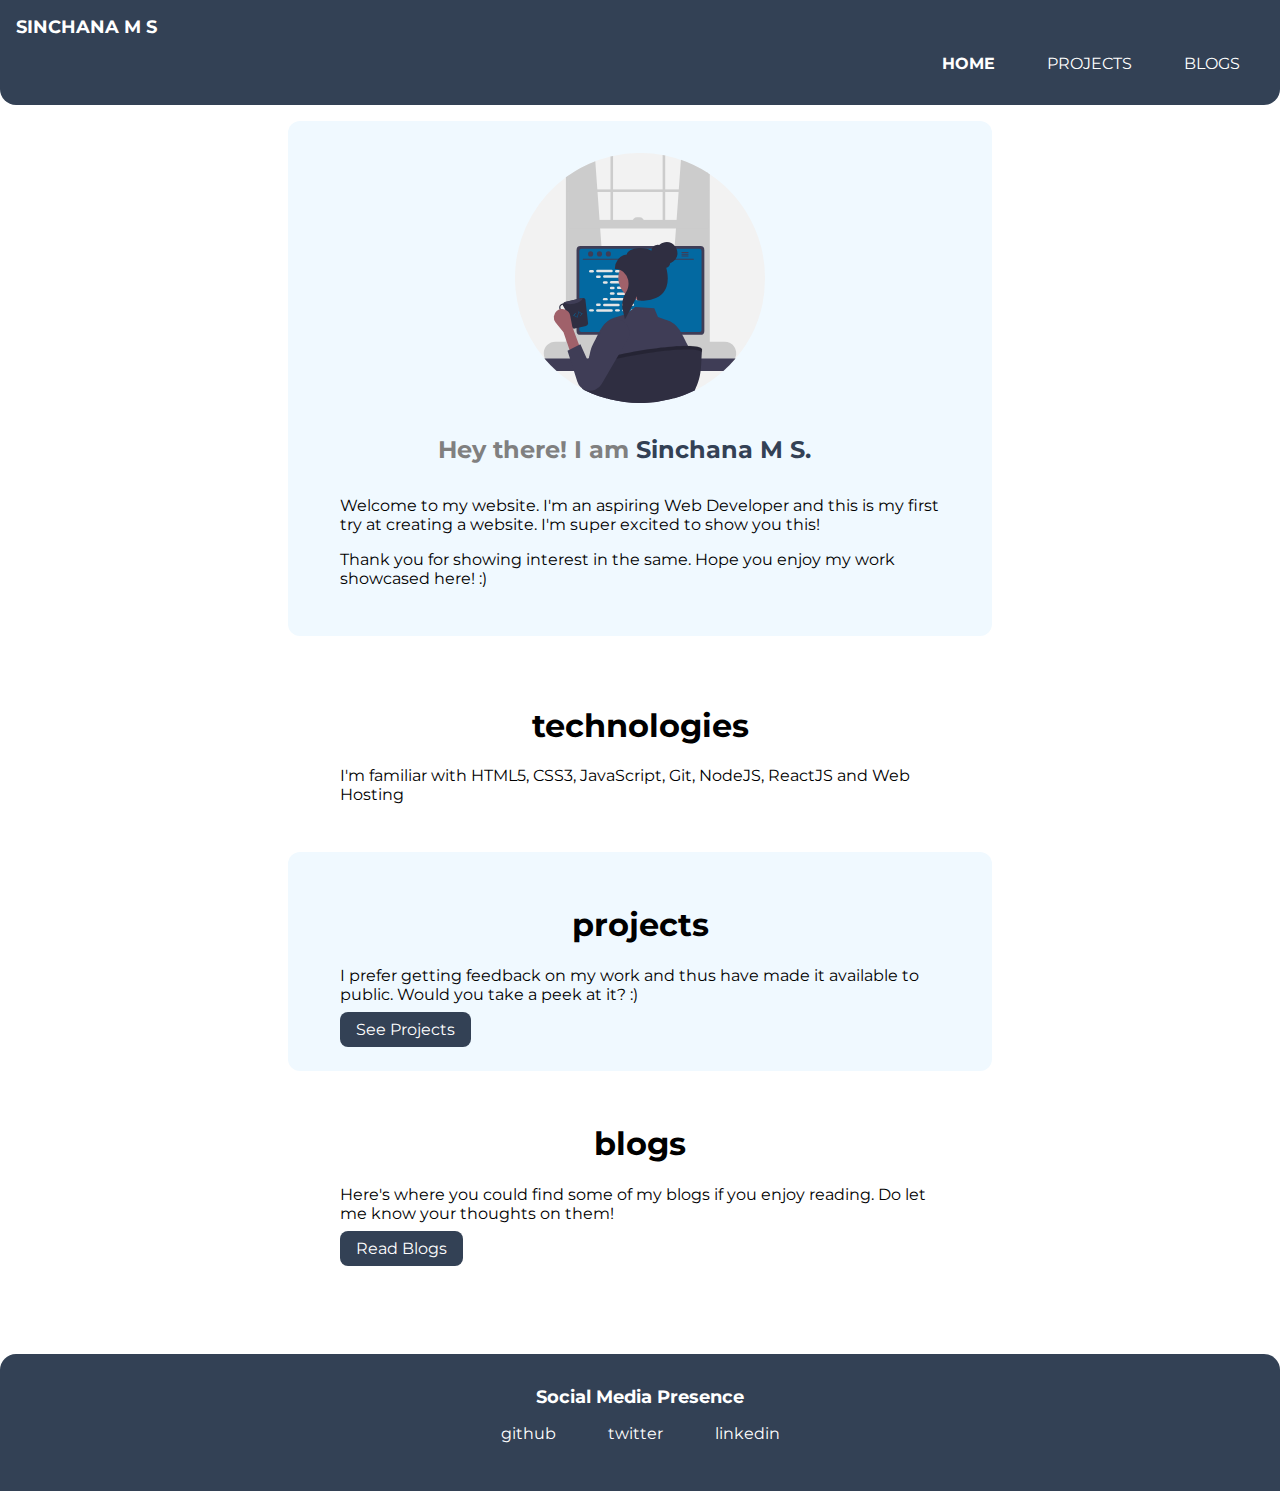
<file: index.html>
<!DOCTYPE html>
<html lang="en">

<head>
    <meta charset="UTF-8">
    <meta http-equiv="X-UA-Compatible" content="IE=edge">
    <meta name="viewport" content="width=device-width, initial-scale=1.0">
    <title>Home | Sinchana M S</title>
    <link href="/style.css" rel="stylesheet" />
</head>

<body>
    <nav class="navigation">
        <div class="nav-brand">SINCHANA M S</div>
        <ul class="list-non-bullet nav-pills">
            <li class="list-item-inline">
                <a class="link link-active" href="/">HOME</a>
            </li>
            <li class="list-item-inline">
                <a class="link" href="/projects.html">PROJECTS</a>
            </li>
            <li class="list-item-inline">
                <a class="link" href="/blogs.html">BLOGS</a>
            </li>
        </ul>
    </nav>

    <header class="hero">
        <section class="section ow">
            <img class="hero-img" src="/images/portfolio-img1.svg" />
            <h1 class="hero-heading">Hey there! I am <span class="heading-inverted">Sinchana M S.</span></h1>
            <div class="container-center">
                <p>Welcome to my website.
                    I'm an aspiring Web Developer and this is my first try at creating a website.
                    I'm super excited to show you this!</p>
                <p> Thank you for showing interest in the same. Hope you enjoy my work showcased here! :)
                </p>
            </div>
        </section>

    </header>

    <section class="section">
        <div class="container container-center">
            <h1>technologies</h1>
            <p>I'm familiar with HTML5, CSS3, JavaScript, Git, NodeJS, ReactJS and Web Hosting</p>
        </div>

    </section>

    <section class="section ow">
        <div class="container container-center">
            <h1 class="ow">projects</h1>
            <p>I prefer getting feedback on my work and thus have made it available to public. Would you take a
                peek at it? :)</p>
            <a class="link primary-link" href="/projects.html" target="_blank">See Projects</a>
        </div>
    </section>

    <section class="section">
        <div class="container container-center">
            <h1>blogs</h1>
            <p>Here's where you could find some of my blogs if you enjoy reading. Do let me know your thoughts
                on them!</p>
            <a class="link primary-link" href="/blogs.html" target="_blank">Read Blogs</a>
        </div>

    </section>


    <footer class="footer container">
        <div class="footer-header">Social Media Presence</div>
        <ul class="social-links">
            <li class="list-item-inline"><a class="link" href="https://github.com/SinchanaMS" target="_blank">github</a></li>
            <li class="list-item-inline"><a class="link" href="https://twitter.com/sinchana_ms" target="_blank">twitter</a></li>
            <li class="list-item-inline"><a class="link"
                    href="https://www.linkedin.com/in/sinchana-m-s-838b56226/" target="_blank">linkedin</a></li>
        </ul>
    </footer>

</body>

</html>
</file>
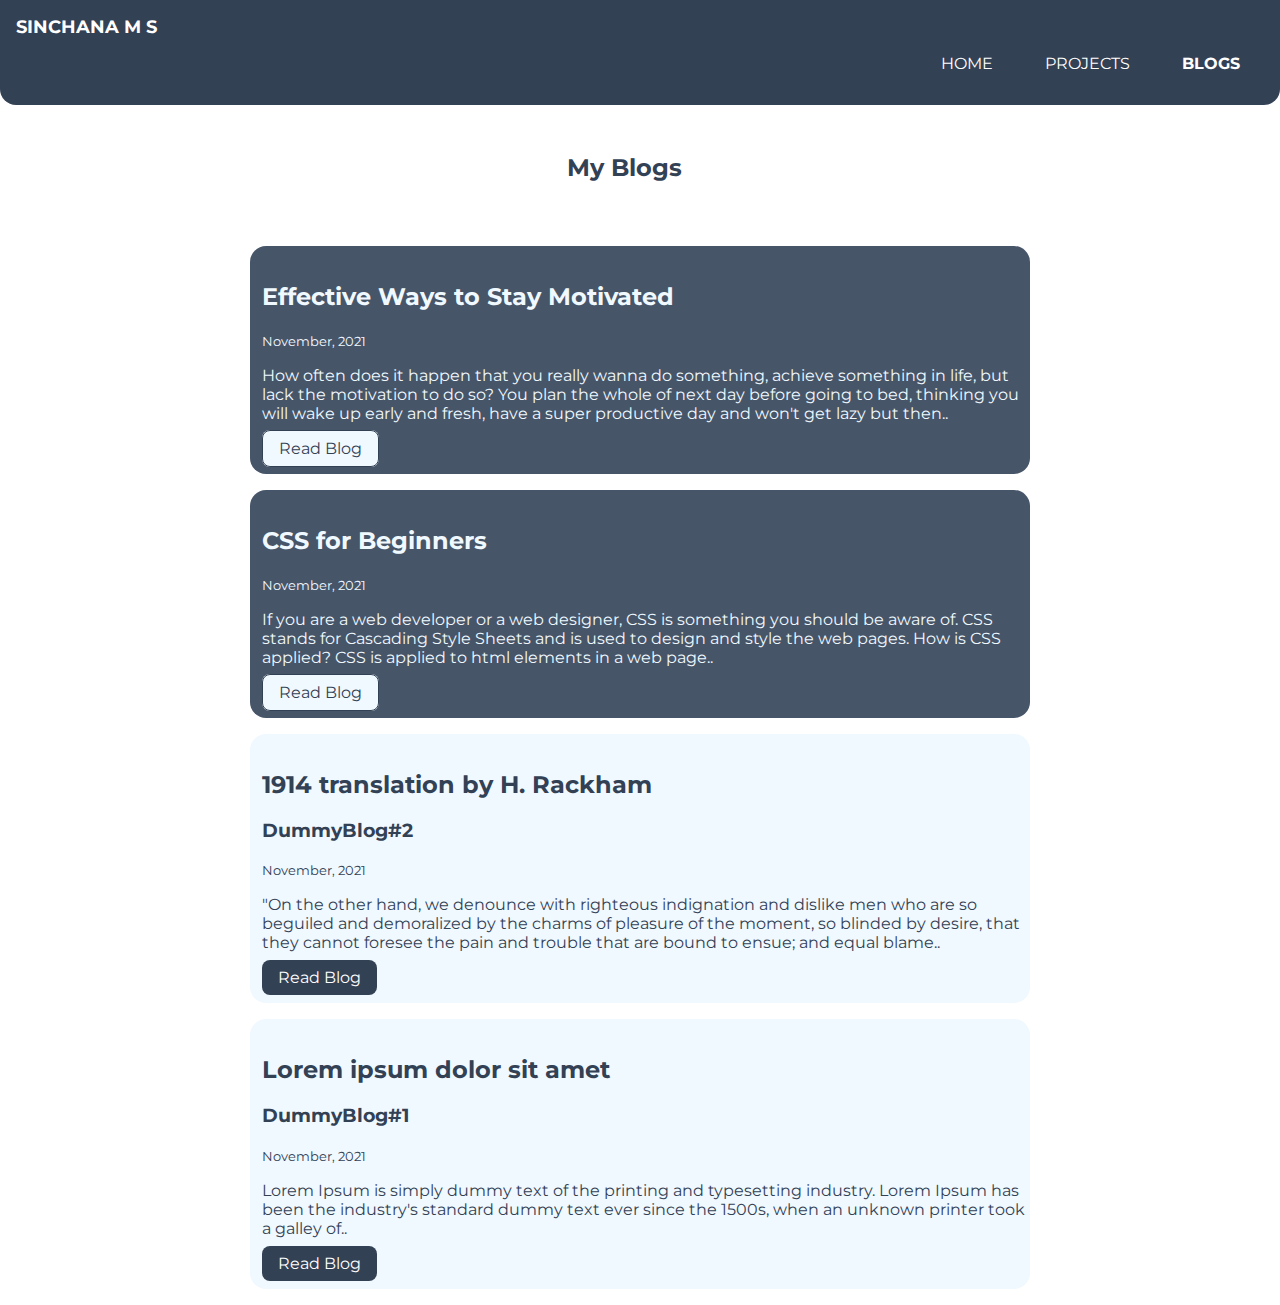
<file: blogs.html>
<!DOCTYPE html>
<html lang="en">

<head>
    <meta charset="UTF-8">
    <meta http-equiv="X-UA-Compatible" content="IE=edge">
    <meta name="viewport" content="width=device-width, initial-scale=1.0">
    <title>Blogs | Sinchana M S</title>
    <link href="/style.css" rel="stylesheet" />
</head>

<body>
    <nav class="navigation">
        <div class="nav-brand">SINCHANA M S</div>
        <ul class="list-non-bullet nav-pills">
            <li class="list-item-inline">
                <a class="link " href="/">HOME</a>
            </li>
            <li class="list-item-inline">
                <a class="link " href="/projects.html">PROJECTS</a>
            </li>
            <li class="list-item-inline">
                <a class="link link-active" href="/blogs.html">BLOGS</a>
            </li>
        </ul>
    </nav>

    <header class="hero">
        <h1 class="hero-heading"><span class="heading-inverted">My Blogs</span></h1>
    </header>

    <ul class="list-non-bullet">
        <li class="blog-lists important">
            <h2>Effective Ways to Stay Motivated</h2>
            <small>November, 2021</small>
            <p>How often does it happen that you really wanna do something, achieve something in life, but lack the
                motivation to do so? You plan the whole of next day before going to bed, thinking you will wake up early
                and fresh, have a super productive day and won't get lazy but then..</p>

            <a class="link secondary-link"
                href="https://medium.com/@sinchana.ms97/effective-ways-to-stay-motivated-a21f205bbf17" target="_blank">Read Blog</a>
        </li>

        <li class="blog-lists important">
            <h2>CSS for Beginners</h2>
            <small>November, 2021</small>
            <p>If you are a web developer or a web designer, CSS is something you should be aware of. CSS stands for
                Cascading Style Sheets and is used to design and style the web pages. How is CSS applied? CSS is applied
                to html elements in a web page..</p>

            <a class="link secondary-link" href="https://medium.com/@sinchana.ms97/css-for-beginners-993f6eebe52c" target="_blank">Read
                Blog</a>

        </li>
    </ul>

    <ul class="list-non-bullet">
        <li class="blog-lists">
            <h2 class="dummy">1914 translation by H. Rackham</h2>
            <h3 class="dummy">DummyBlog#2</h3>
            <small class="dummy">November, 2021</small>
            <p class="dummy">"On the other hand, we denounce with righteous indignation and dislike men who are so beguiled and demoralized by the charms of pleasure of the moment, so blinded by desire, that they cannot foresee the pain and trouble that are bound to ensue; and equal blame..</p>

            <a class="link primary-link"
                href="/dummyblog2.html" target="_blank">Read Blog</a>
        </li>
    </ul>

    <ul class="list-non-bullet">
        <li class="blog-lists">
            <h2 class="dummy">Lorem ipsum dolor sit amet</h2>
            <h3 class="dummy">DummyBlog#1</h3>
            <small class="dummy">November, 2021</small>
            <p class="dummy">Lorem Ipsum is simply dummy text of the printing and typesetting industry. Lorem Ipsum has been the
                industry's standard dummy text ever since the 1500s, when an unknown printer took a galley of..</p>

            <a class="link primary-link" href="/dummyblog1.html" target="_blank">Read Blog</a>
        </li>
    </ul>
</body>

</html>
</file>
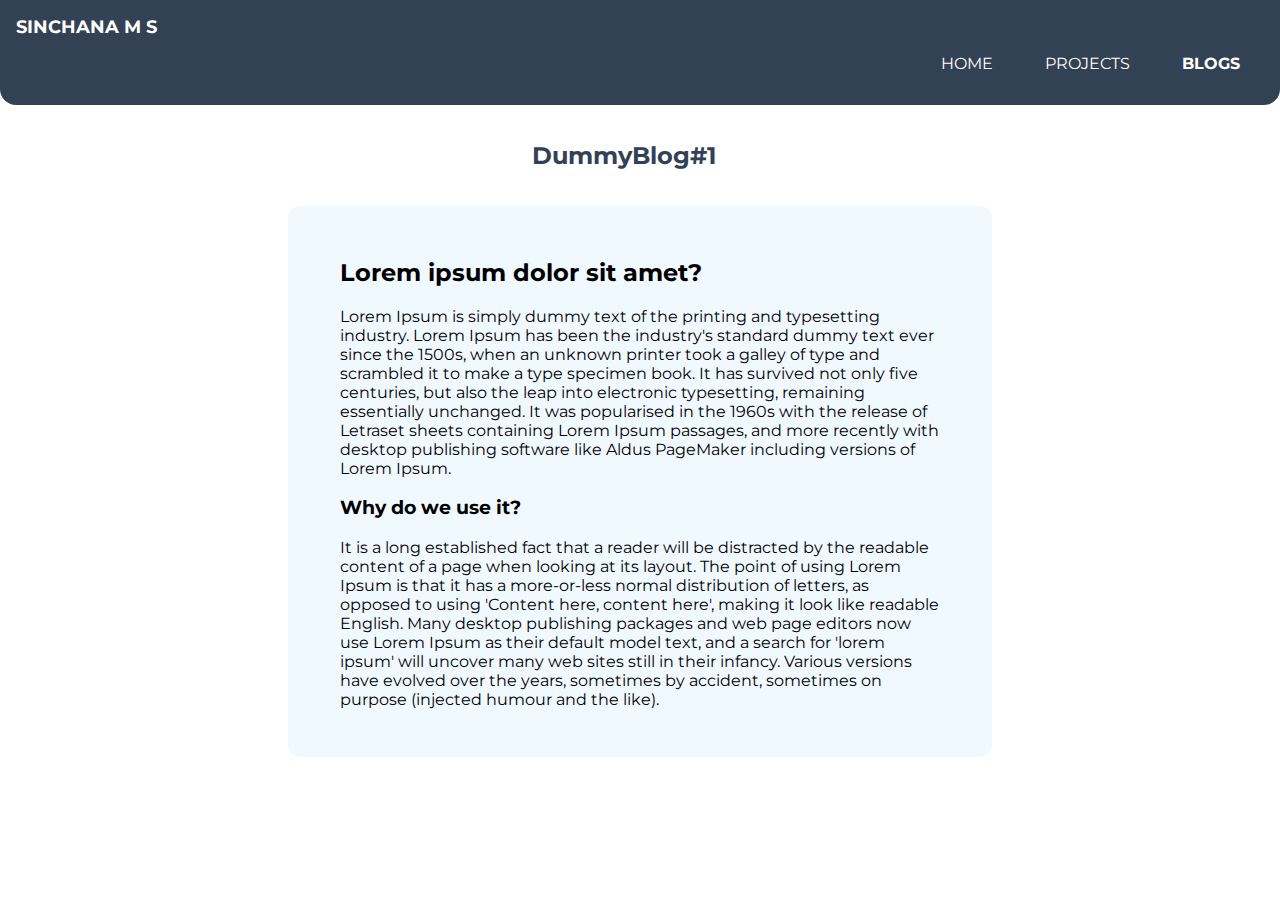
<file: dummyblog1.html>
<!DOCTYPE html>
<html lang="en">
<head>
    <meta charset="UTF-8">
    <meta http-equiv="X-UA-Compatible" content="IE=edge">
    <meta name="viewport" content="width=device-width, initial-scale=1.0">
    <title>Blogs | Sinchana M S</title>
    <link href="/style.css" rel="stylesheet" />
</head>
<body>
    <nav class="navigation">
        <div class="nav-brand">SINCHANA M S</div>
        <ul class="list-non-bullet nav-pills">
            <li class="list-item-inline">
                <a class="link " href="/">HOME</a>
            </li>
            <li class="list-item-inline">
                <a class="link " href="/projects.html">PROJECTS</a>
            </li>
            <li class="list-item-inline">
                <a class="link link-active" href="/blogs.html">BLOGS</a>
            </li>
        </ul>
    </nav>

    
    <h2 class="hero-heading"><span class="heading-inverted">DummyBlog#1</span></h2>
   
    <section class="section ow">
        <div class="container container-center">
    <h2>Lorem ipsum dolor sit amet?</h2>
    <p>Lorem Ipsum is simply dummy text of the printing and typesetting industry. Lorem Ipsum has been the industry's standard dummy text ever since the 1500s, when an unknown printer took a galley of type and scrambled it to make a type specimen book. It has survived not only five centuries, but also the leap into electronic typesetting, remaining essentially unchanged. It was popularised in the 1960s with the release of Letraset sheets containing Lorem Ipsum passages, and more recently with desktop publishing software like Aldus PageMaker including versions of Lorem Ipsum.</p>

    <h3>Why do we use it?</h3>
        <p>It is a long established fact that a reader will be distracted by the readable content of a page when looking at its layout. The point of using Lorem Ipsum is that it has a more-or-less normal distribution of letters, as opposed to using 'Content here, content here', making it look like readable English. Many desktop publishing packages and web page editors now use Lorem Ipsum as their default model text, and a search for 'lorem ipsum' will uncover many web sites still in their infancy. Various versions have evolved over the years, sometimes by accident, sometimes on purpose (injected humour and the like).</p>
</div>

</section>
</body>
</html>
</file>
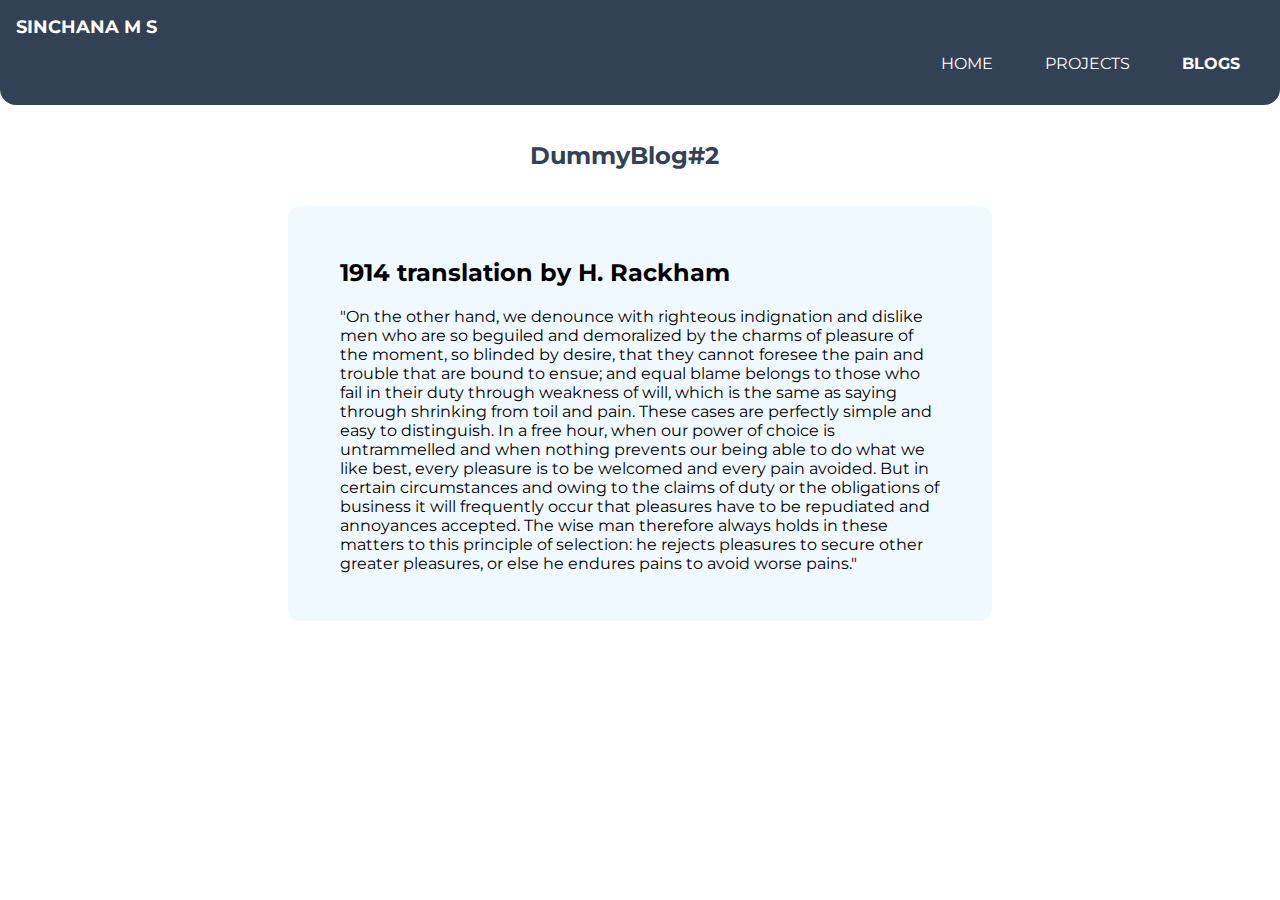
<file: dummyblog2.html>
<!DOCTYPE html>
<html lang="en">
<head>
    <meta charset="UTF-8">
    <meta http-equiv="X-UA-Compatible" content="IE=edge">
    <meta name="viewport" content="width=device-width, initial-scale=1.0">
    <title>Blogs | Sinchana M S</title>
    <link href="/style.css" rel="stylesheet" />
</head>
<body>
    <nav class="navigation">
        <div class="nav-brand">SINCHANA M S</div>
        <ul class="list-non-bullet nav-pills">
            <li class="list-item-inline">
                <a class="link " href="/">HOME</a>
            </li>
            <li class="list-item-inline">
                <a class="link " href="/projects.html">PROJECTS</a>
            </li>
            <li class="list-item-inline">
                <a class="link link-active" href="/blogs.html">BLOGS</a>
            </li>
        </ul>
    </nav>

    
    <h2 class="hero-heading"><span class="heading-inverted">DummyBlog#2</span></h2>
   
    <section class="section ow">
        <div class="container container-center">
    <h2>1914 translation by H. Rackham</h2>
    <p>"On the other hand, we denounce with righteous indignation and dislike men who are so beguiled and demoralized by the charms of pleasure of the moment, so blinded by desire, that they cannot foresee the pain and trouble that are bound to ensue; and equal blame belongs to those who fail in their duty through weakness of will, which is the same as saying through shrinking from toil and pain. These cases are perfectly simple and easy to distinguish. In a free hour, when our power of choice is untrammelled and when nothing prevents our being able to do what we like best, every pleasure is to be welcomed and every pain avoided. But in certain circumstances and owing to the claims of duty or the obligations of business it will frequently occur that pleasures have to be repudiated and annoyances accepted. The wise man therefore always holds in these matters to this principle of selection: he rejects pleasures to secure other greater pleasures, or else he endures pains to avoid worse pains."</p>

    
</div>

</section>
</body>
</html>
</file>
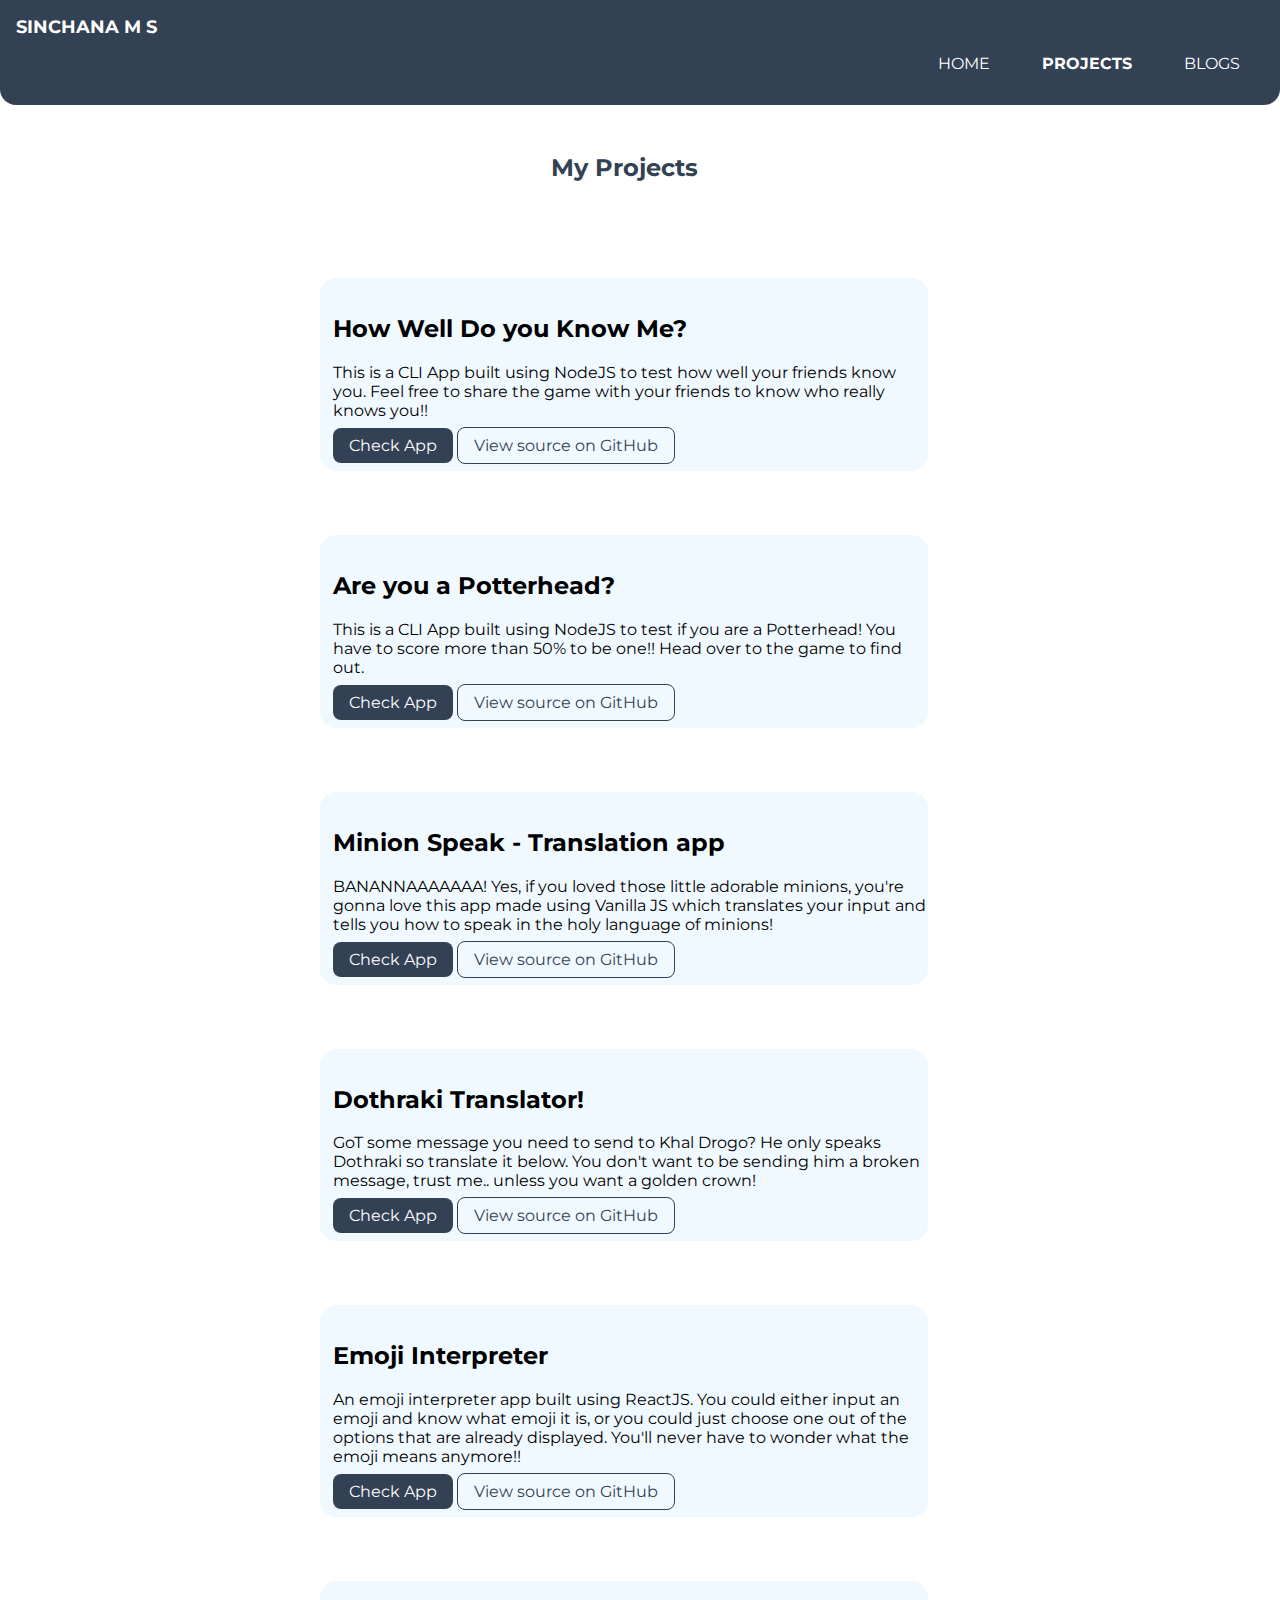
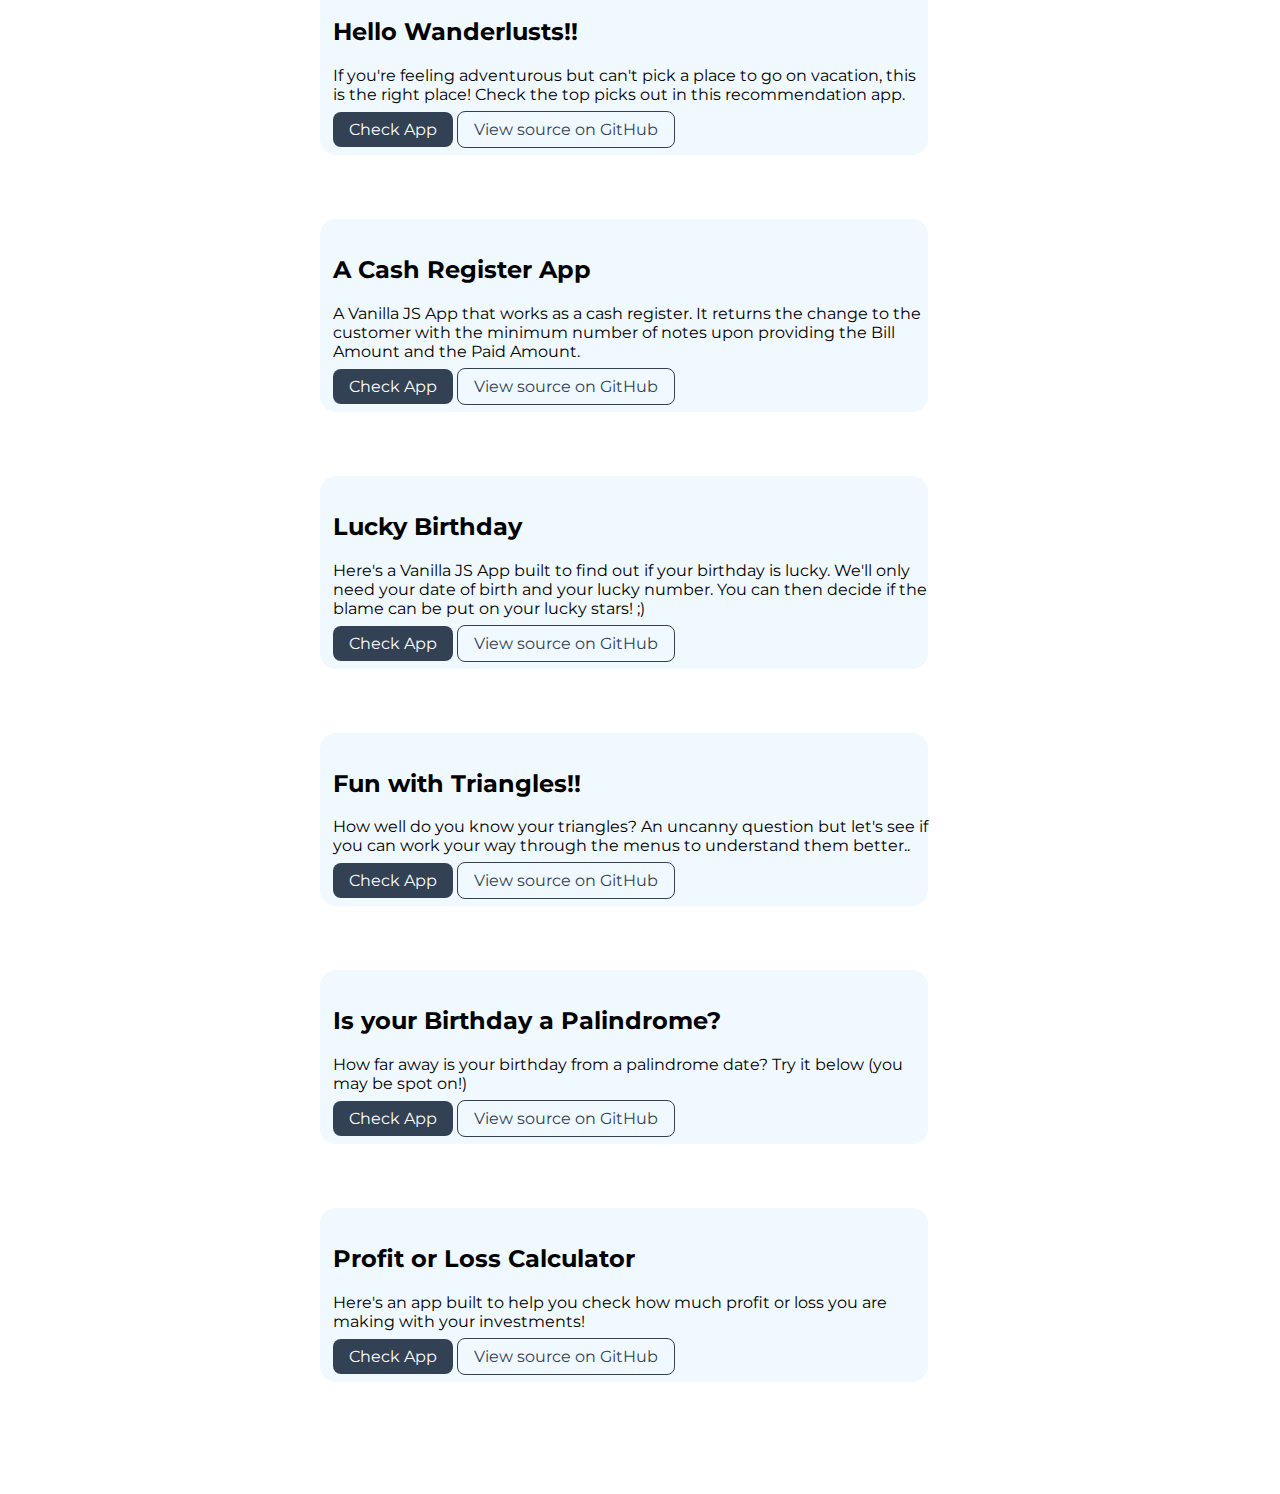
<file: projects.html>
<!DOCTYPE html>
<html lang="en">

<head>
    <meta charset="UTF-8">
    <meta http-equiv="X-UA-Compatible" content="IE=edge">
    <meta name="viewport" content="width=device-width, initial-scale=1.0">
    <title>Projects | Sinchana M S</title>
    <link href="/style.css" rel="stylesheet" />
</head>

<body>
    <nav class="navigation">
        <div class="nav-brand">SINCHANA M S</div>
        <ul class="list-non-bullet nav-pills">
            <li class="list-item-inline">
                <a class="link " href="/">HOME</a>
            </li>
            <li class="list-item-inline">
                <a class="link link-active" href="/projects.html">PROJECTS</a>
            </li>
            <li class="list-item-inline">
                <a class="link" href="/blogs.html">BLOGS</a>
            </li>
        </ul>
    </nav>

    <header class="hero">
        <h1 class="hero-heading"><span class="heading-inverted">My Projects</span></h1>
    </header>

    <ul class="list-non-bullet">

        <section class="section">
        <li class="lists">

            <h2>How Well Do you Know Me?</h2>

            <p>This is a CLI App built using NodeJS to test how well your friends know you. Feel free to share the game
                with your friends to know who really knows you!!</p>

            <a class="link primary-link" href="https://replit.com/@SinchanaM/ex14-1?embed=1&output=1#index.js" target="_blank">Check App</a>
            <a class="link secondary-link"
                href="https://github.com/SinchanaMS/Neogcamp-mark-one" target="_blank">View source on GitHub</a>

        </li>

        <li class="lists">

            <h2>Are you a Potterhead?</h2>
            <p>This is a CLI App built using NodeJS to test if you are a Potterhead! You have to score more than 50% to
                be one!! Head over to the game to find out.</p>

            <a class="link primary-link" href="https://replit.com/@SinchanaM/NeoGCamp-Mark-Two-1?embed=1&output=1" target="_blank">Check App</a> <a class="link secondary-link"
                href="https://github.com/SinchanaMS/NeogCamp-Mark-Two" target="_blank">View source on GitHub</a>

        </li>

        <li class="lists">
            <h2>Minion Speak - Translation app</h2>
            <p>BANANNAAAAAAA! Yes, if you loved those little adorable minions, you're gonna love this app made using
                Vanilla JS which translates your input and tells you how to speak in the holy language of minions!</p>

            <a class="link primary-link" href="https://min-banana.netlify.app" target="_blank">Check App</a>
            <a class="link secondary-link" href="https://github.com/SinchanaMS/neogcamp-mark-six" target="_blank">View source on
                GitHub</a>
        </li>


        <li class="lists">
            <h2>Dothraki Translator!</h2>
            <p>GoT some message you need to send to Khal Drogo? He only speaks Dothraki so translate it below. You don't want to be sending him a broken message, trust me.. unless you want a golden crown!</p>

            <a class="link primary-link" href="https://dothraki-sp.netlify.app/" target="_blank">Check App</a>
            <a class="link secondary-link" href="https://github.com/SinchanaMS/neogcamp-mark-seven" target="_blank">View source on
                GitHub</a>
        </li>

        <li class="lists">
            <h2>Emoji Interpreter</h2>
            <p>An emoji interpreter app built using ReactJS. You could either input an emoji and know what emoji it is, or you could just choose one out of the options that are already displayed. You'll never have to wonder what the emoji means anymore!! </p>

            <a class="link primary-link" href="https://9ih01.csb.app/" target="_blank">Check App</a>
            <a class="link secondary-link" href="https://github.com/SinchanaMS/neogcamp-mark-eight" target="_blank">View source on
                GitHub</a>
        </li>

        <li class="lists">
            <h2>Hello Wanderlusts!!</h2>
            <p>If you're feeling adventurous but can't pick a place to go on vacation, this is the right place! Check the top picks out in this recommendation app.</p>

            <a class="link primary-link" href="https://jijgu.csb.app/" target="_blank">Check App</a>
            <a class="link secondary-link" href="https://github.com/SinchanaMS/neogcamp-mark-nine-wanderlust" target="_blank">View source on
                GitHub</a>
        </li>

        <li class="lists">
            <h2>A Cash Register App</h2>
            <p>A Vanilla JS App that works as a cash register. It returns the change to the customer with the minimum number of notes upon providing the Bill Amount and the Paid Amount. </p>

            <a class="link primary-link" href="https://cash-register-mgr.netlify.app/" target="_blank">Check App</a>
            <a class="link secondary-link" href="https://github.com/SinchanaMS/neogcamp-mark-ten" target="_blank">View source on
                GitHub</a>
        </li>

        <li class="lists">
            <h2>Lucky Birthday</h2>
            <p>Here's a Vanilla JS App built to find out if your birthday is lucky. We'll only need your date of birth and your lucky number.

            You can then decide if the blame can be put on your lucky stars! ;) </p>

            <a class="link primary-link" href="https://birthdayyluck.netlify.app/" target="_blank">Check App</a>
            <a class="link secondary-link" href="https://github.com/SinchanaMS/neogcamp-mark-eleven" target="_blank">View source on
                GitHub</a>
        </li>


        <li class="lists">
            <h2>Fun with Triangles!!</h2>
            <p>How well do you know your triangles? An uncanny question but let's see if you can work your way through the menus to understand them better.. </p>

            <a class="link primary-link" href="https://dyktriangles.netlify.app/" target="_blank">Check App</a>
            <a class="link secondary-link" href="https://github.com/SinchanaMS/neogcamp-mark-twelve" target="_blank">View source on
                GitHub</a>
        </li>

        <li class="lists">
            <h2>Is your Birthday a Palindrome?</h2>
            <p>How far away is your birthday from a palindrome date? Try it below (you may be spot on!) </p>

            <a class="link primary-link" href="https://bday-palindrome-app.netlify.app/" target="_blank">Check App</a>
            <a class="link secondary-link" href="https://github.com/SinchanaMS/neogcamp-mark-thirteen" target="_blank">View source on
                GitHub</a>
        </li>

        <li class="lists">
            <h2>Profit or Loss Calculator</h2>
            <p>Here's an app built to help you check how much profit or loss you are making with your investments!</p>

            <a class="link primary-link" href="https://inv-calc.netlify.app/" target="_blank">Check App</a>
            <a class="link secondary-link" href="https://github.com/SinchanaMS/neogcamp-mark-fourteen" target="_blank">View source on
                GitHub</a>
        </li>
    </section>

    </ul>

</body>

</html>
</file>
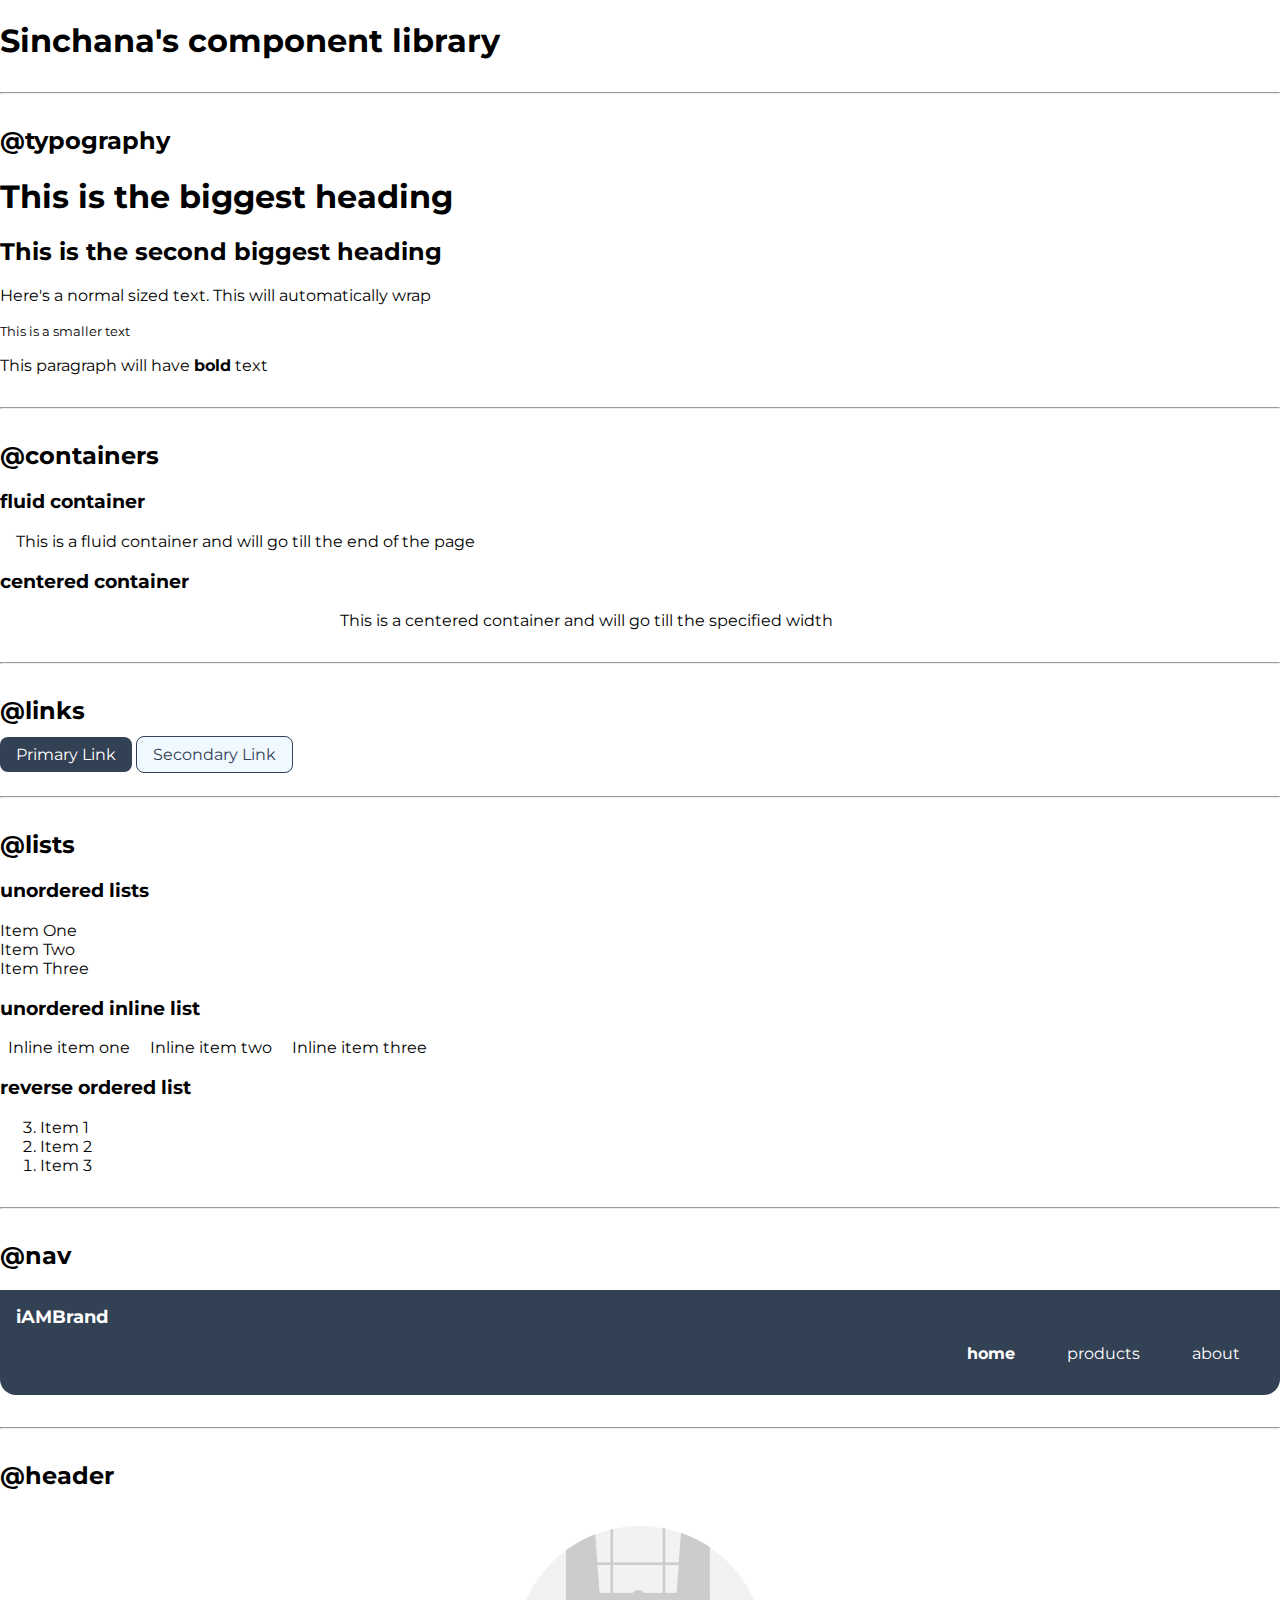
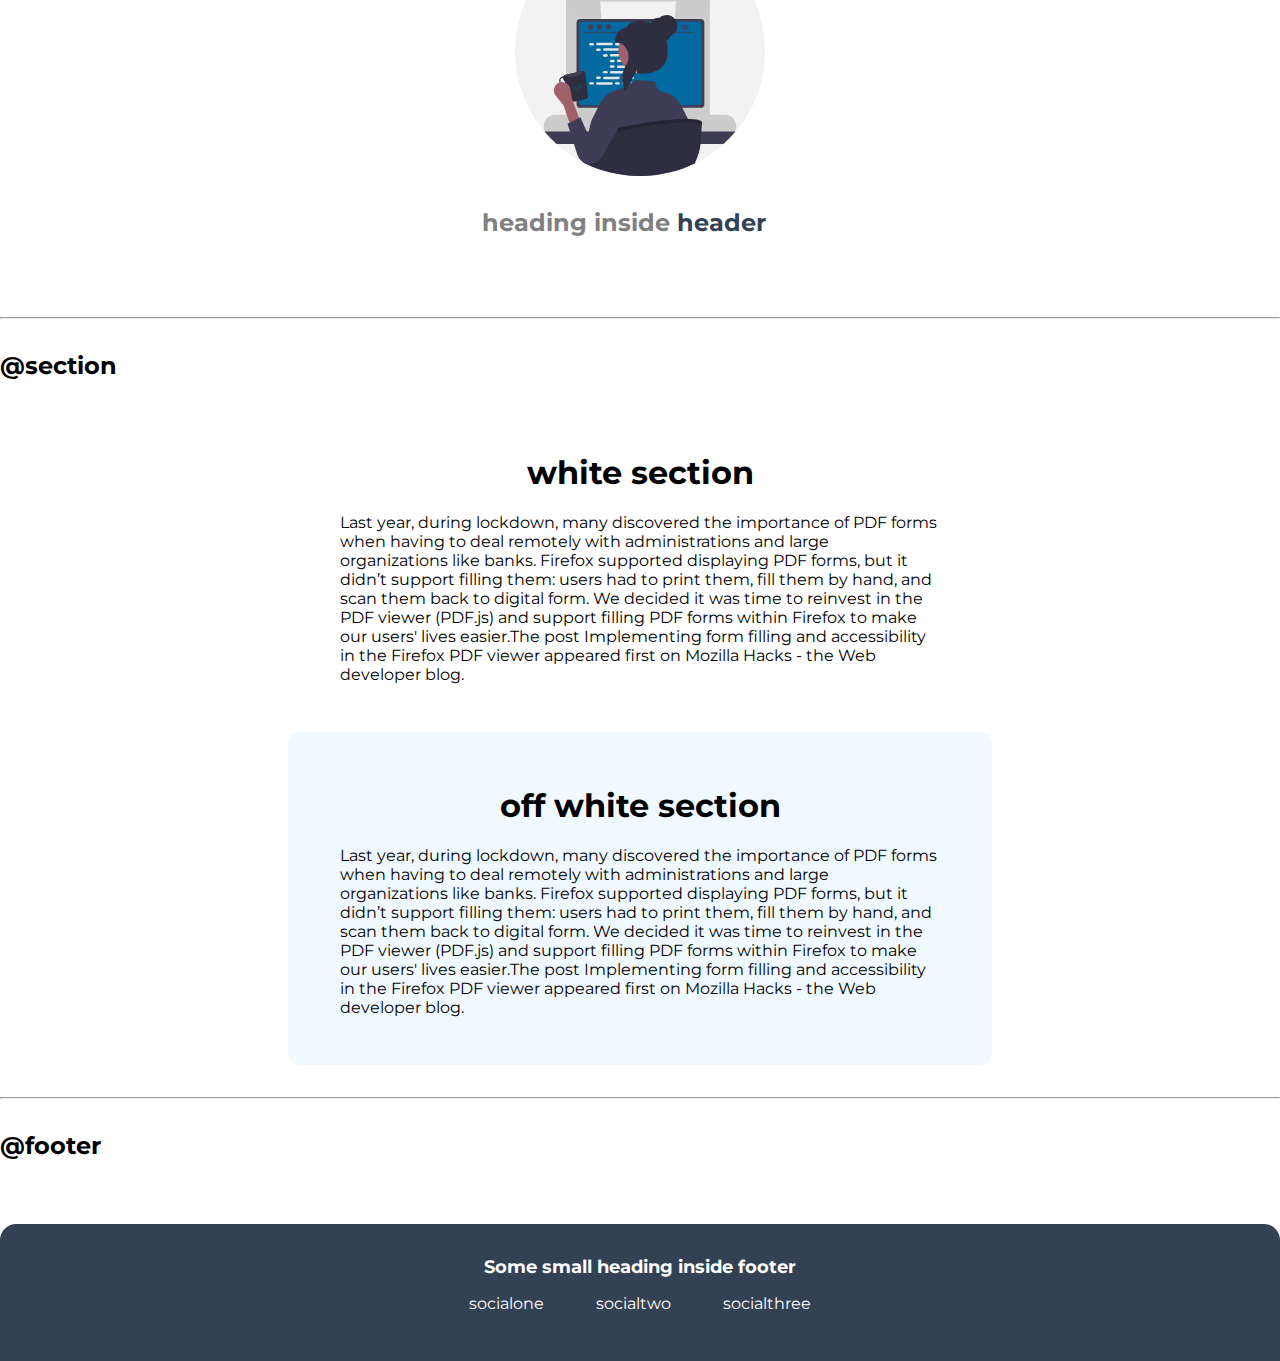
<file: lib/component.html>
<!DOCTYPE html>
<html lang="en">
<head>
    <meta charset="UTF-8">
    <meta http-equiv="X-UA-Compatible" content="IE=edge">
    <meta name="viewport" content="width=device-width, initial-scale=1.0">
    <title>Component Library</title>
    <link href="/style.css" rel="stylesheet"/>
</head>

<body>
    
    <h1>Sinchana's component library</h1>

    <hr>

    <h2>@typography</h2>
    <h1> This is the biggest heading </h1>
    <h2> This is the second biggest heading </h2>
    <p> Here's a normal sized text. This will automatically wrap </p>
    <small> This is a smaller text </small>
    <p>This paragraph will have <strong>bold</strong> text </p>

    <hr>

    <h2>@containers</h2>

    <h3>fluid container</h3>
    <div class="container">This is a fluid container and will go till the end of the page</div>

    <h3>centered container</h3>
    <div class="container container-center"> This is a centered container and will go till the specified width</div>

    <hr>

    <h2>@links</h2>
    <a class="link primary-link" href="/">Primary Link</a>
    <a class="link secondary-link" href="/">Secondary Link</a>

    <hr>

    <h2>@lists</h2>
    <h3>unordered lists</h3>

    <ul class="list-non-bullet">
        <li>Item One</li>
        <li>Item Two</li>
        <li>Item Three</li>
    </ul>

    <h3>unordered inline list</h3>

    <ul class="list-non-bullet">
        <li class="list-item-inline">Inline item one</li>
        <li class="list-item-inline">Inline item two</li>
        <li class="list-item-inline">Inline item three</li>
    </ul>

    <h3>reverse ordered list</h3>

    <ol reversed>
        <li>Item 1</li>
        <li>Item 2</li>
        <li>Item 3</li>
    </ol>

    <hr>

    <h2>@nav</h2>

    <nav class="navigation">
        <div class="nav-brand">iAMBrand</div>
        <ul class="list-non-bullet nav-pills">
            <li class="list-item-inline">
                <a class="link link-active" href="/">home</a>
            </li>
            <li class="list-item-inline">
                <a class="link" href="/">products</a>
            </li>
            <li class="list-item-inline">
                <a class="link" href="/">about</a>
            </li>
        </ul>
    </nav>

    <hr>

    <h2>@header</h2>

    <header class="hero">
        <img class="hero-img" src="/images/portfolio-img1.svg" />
        <h1 class="hero-heading">heading inside <span class="heading-inverted">header</span></h1>

    </header>

    <hr>
    <h2>@section</h2>
    <section class="section">
        <div class="container container-center">
            <h1>white section</h1>
        <p>Last year, during lockdown, many discovered the importance of PDF forms when having to deal remotely with administrations and large organizations like banks. Firefox supported displaying PDF forms, but it didn’t support filling them: users had to print them, fill them by hand, and scan them back to digital form. We decided it was time to reinvest in the PDF viewer (PDF.js) and support filling PDF forms within Firefox to make our users' lives easier.The post Implementing form filling and accessibility in the Firefox PDF viewer appeared first on Mozilla Hacks - the Web developer blog.</p>
        </div>
        
    </section>

    <section class="section ow">
        <div class="container container-center">
        <h1 class="ow">off white section</h1>
        <p>Last year, during lockdown, many discovered the importance of PDF forms when having to deal remotely with administrations and large organizations like banks. Firefox supported displaying PDF forms, but it didn’t support filling them: users had to print them, fill them by hand, and scan them back to digital form. We decided it was time to reinvest in the PDF viewer (PDF.js) and support filling PDF forms within Firefox to make our users' lives easier.The post Implementing form filling and accessibility in the Firefox PDF viewer appeared first on Mozilla Hacks - the Web developer blog.</p>
    </div>
    </section>

    <hr>
    <h2>@footer</h2>
    <footer class="footer container">
        <div class="footer-header">Some small heading inside footer</div>
        <ul class="social-links">
            <li class="list-item-inline"><a class="link" href="/">socialone</a></li>
            <li class="list-item-inline"><a class="link" href="/">socialtwo</a></li>
            <li class="list-item-inline"><a class="link" href="/">socialthree</a></li>
        </ul>
    </footer>
    
</body>
</html>
</file>
<file: style.css>
@import url('https://fonts.googleapis.com/css2?family=Montserrat:wght@400;700&display=swap');

:root {
    --primary-color: #334155;
    --secondary-color: #F0F9FF;
}

body {
    font-family: 'Montserrat', sans-serif;
    margin: 0px;
}

hr {
    margin: 2rem 0rem;
}

.container {
    padding-left: 1rem;
    padding-right: 1rem;
}

.container-center {
    max-width: 600px;
    margin: auto;
}

/* links */
.link {
    text-decoration: none;
    padding: 0.5rem 1rem;
}

.primary-link {
    background-color: var(--primary-color);
    border-radius: 0.5rem;
    color: white;
}

.secondary-link {
    background-color: var(--secondary-color);
    color: var(--primary-color);
    border-radius: 0.5rem;
    border: 1px solid var(--primary-color);
    
}


/* lists */

ul {
    
    padding-inline-start: 0px;
}

.list-non-bullet {
    list-style: none;
}

.list-item-inline {
    display: inline;
    padding: 0rem 0.5rem;
}

.lists{
    background-color: #F0F9FF;
    margin-left: none;
    margin-right: 2rem;
    margin-bottom: 4rem;
    padding-top: 1rem;
    padding-bottom: 1rem;
    padding-left: 0.8rem;
    border-radius: 1rem;
    
    }

.blog-lists{
    /* margin-left: none;
    margin-right: 2rem;
    margin-bottom: 4rem; */
    padding-top: 1rem;
    padding-bottom: 1rem;
    padding-left: 0.8rem;
    border-radius: 1rem;
    background-color: #F0F9FF;
    color: #0369A1;
    max-width: 60%;
    margin: 1rem auto;
    
    
}

.important {
    margin-left: none;
    margin-right: 2rem;
    margin-bottom: 4rem;
    padding-top: 1rem;
    padding-bottom: 1rem;
    padding-left: 0.8rem;
    border-radius: 1rem;
    background-color:  #475569;
    color: #F0F9FF ;
    max-width: 60%;
    margin: 1rem auto;
}

.blog-lists h2{
    color: #F0F9FF;
}

.blog-lists .dummy{
    color: var(--primary-color);
}
li {
    text-align: left;
}

.navigation {
    background-color: var(--primary-color);
    color: white;
    padding: 1rem;
    border-bottom-left-radius: 1rem;
    border-bottom-right-radius: 1rem;
}


.nav-brand {
    font-weight: bold;
    font-size: large; 
}

.navigation .nav-pills {
    text-align: right;
}

.navigation .link {
    color: white;
}

.navigation .link-active {
    font-weight: bold;
}


/* headers */

.hero {
    padding: 1rem 0rem;
}

.hero-img {
    max-width: 250px;
    display: block;
    margin: auto;
}

.hero-heading {
    font-size: 1.5rem;
    padding: 1rem;
    color: gray;
    text-align: center;
}

.heading-inverted {
    color: var(--primary-color);
    padding-right: 2rem;
}


/* section */

.section{
    padding: 2rem;
    max-width: 50%;
    margin: auto;
    border-radius: 12px;
}

.section h1 {
    text-align: center;
    
}
.ow{
    background-color: #F0F9FF;
    
}

/* footer */
.footer{
    background-color: var(--primary-color);
    padding: 2rem 1rem;
    margin-top: 4rem;
    text-align: center;
    color: white;
    border-top-left-radius: 1rem;
    border-top-right-radius: 1rem;
}


.footer .link{
    color: white;
    
}

.footer .footer-header{
    font-weight: bold;
    font-size: large;
}
</file>
